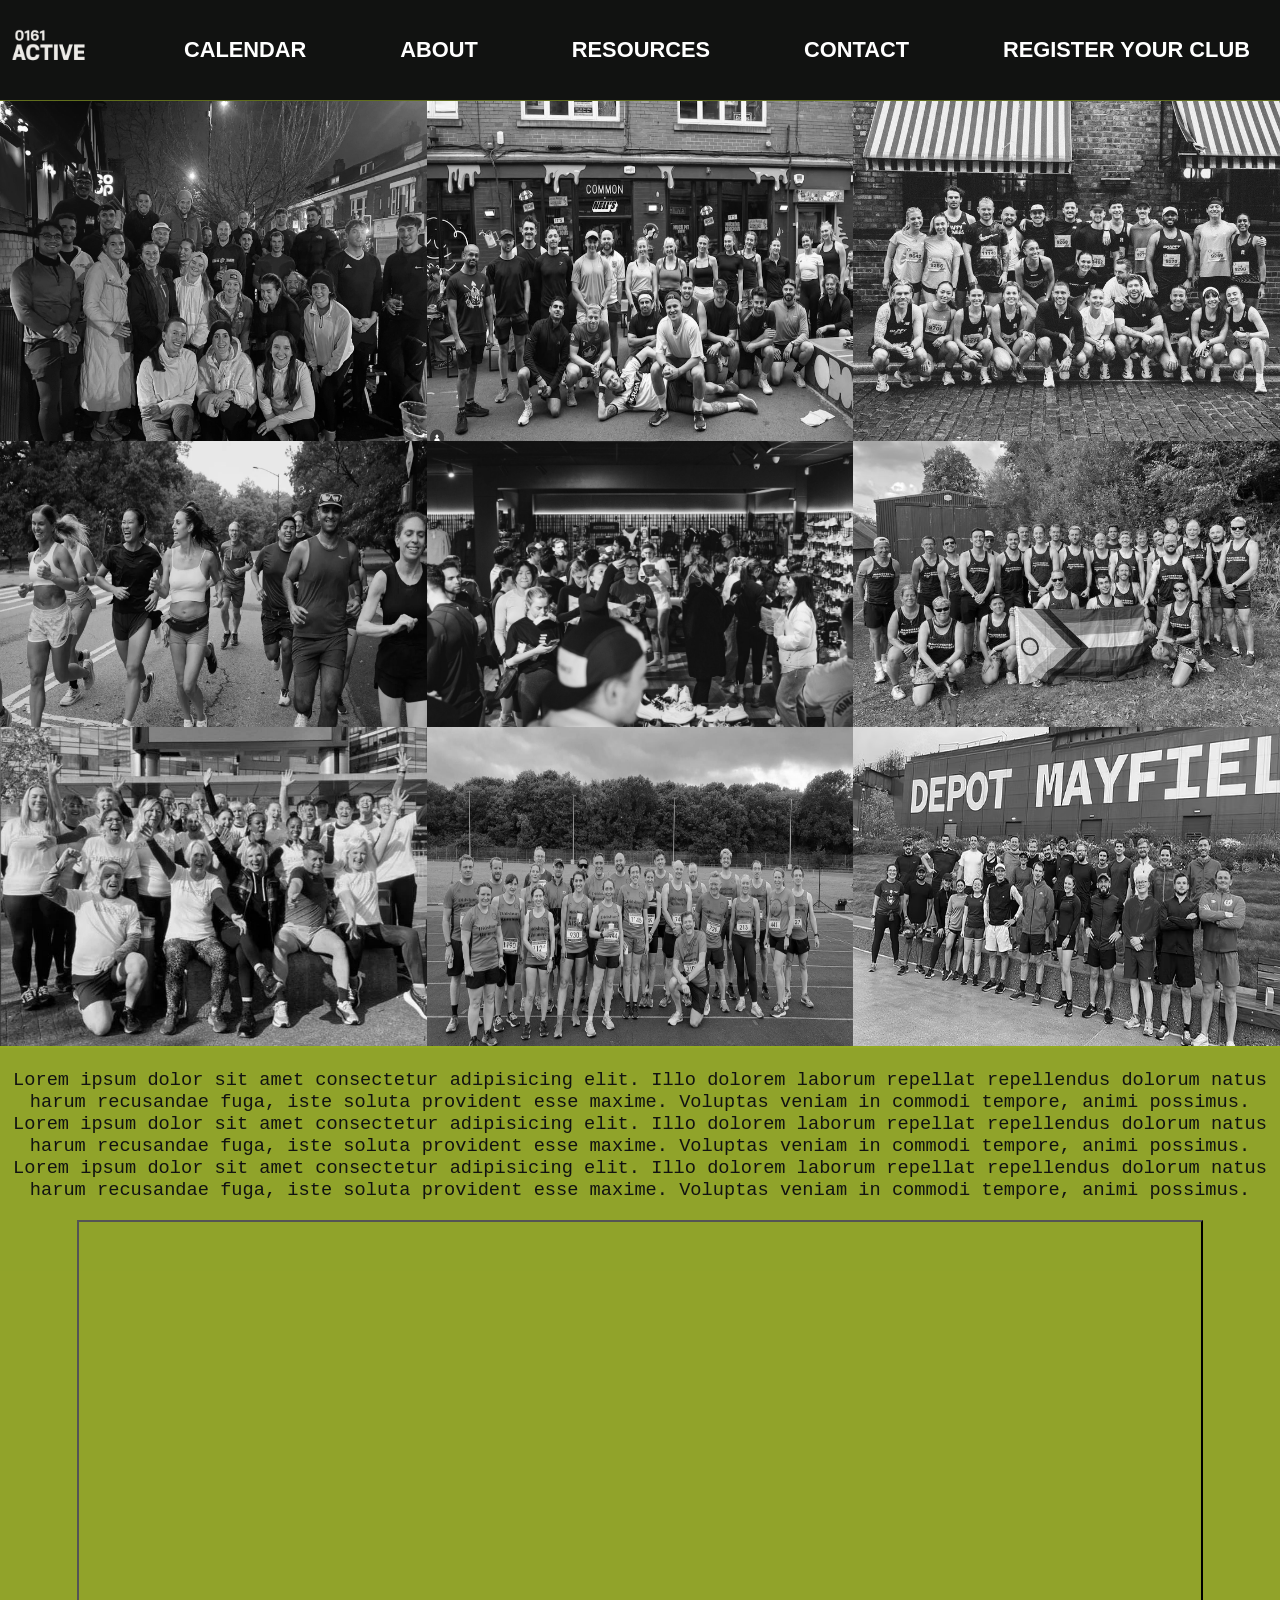
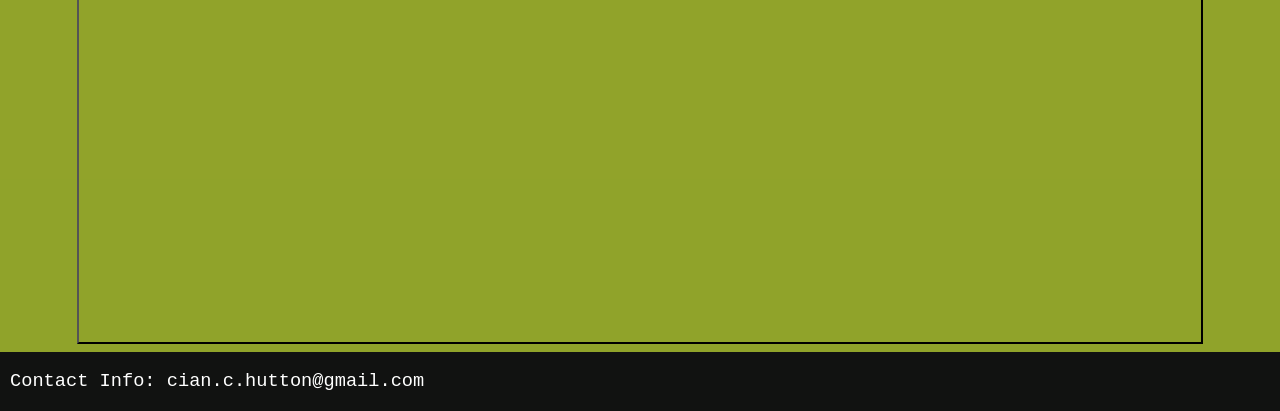
<file: index.html>
<!DOCTYPE html>
<html lang="en">
<head>
    <meta charset="UTF-8">
    <meta name="Sports Page" content="Community Sports Database of Manchester UK Region">
    <title>0161_Active</title>
    <link rel="stylesheet" href="0161_Page.css">
    <link rel="icon" href="0161 Active_Logo.png">

</head>

<!-- DO NOT CHANGE INDEX.HTML!!!!!! -->

<body onload="randomize()">
   <header class="hidden">
        <h3>Heading</h3>
    </header>

<nav class="navbar"> 
    <div class="nav-flex-container">
         <section>
            <a href="index.html" >
            <img src="0161 Active_Logo_Transparent.png" alt="Company Logo">
            </a>
        </section> 
        <section>
            <a class="navlink" href="index.html">
                <h3 class="hover-underline">CALENDAR</h3>
            </a>
        </section> 
        <section>
            <a class="navlink" href="index.html">
                <h3 class="hover-underline">ABOUT</h3>
            </a>
        </section>

        <section>
            <a class="navlink" href="index.html">
                <h3 class="hover-underline">RESOURCES</h3>
            </a>
        </section>
        <section>
            <a class="navlink" href="index.html">
                <h3 class="hover-underline">CONTACT</h3>
            </a>
        </section>

        <section>
            <a class="navlink" href="index.html">
                <h3 class="hover-underline">REGISTER YOUR CLUB</h3>
            </a>
        </section> 

    </div>
</nav>

<!-- <div class="container">
  <img src="img_avatar.png" alt="Avatar" class="image" style="width:100%">
  <div class="middle">
    <div class="text">John Doe</div>
  </div>
</div> -->

    <main>

        <!-- <section> <p> We Are [0161_Active] </p> </section> -->


        <div class="grid-container">
            <section id="RunClub1">
                <a href="NotARunningClub.html">
                    <img src="NotARunningClub.jpeg" alt="group of people smiling" class="gallery-image" id="galleryNARC">
                    <!-- <div class="middle">
                            <div class="text">Not A Running Club</div>
                    </div> -->
                </a>
             </section>

             <section id="RunClub2">
                <a href="NotARunningClub.html">
                    <img src="TinyMoves.jpeg" alt="people running" class="gallery-image" id="galleryTM">
                    <!-- <div class="middle">
                            <div class="text">Tiny Moves RC</div>
                    </div> -->
                </a>
             </section>

             <section id="RunClub3">
                <a href="NotARunningClub.html">
                    <img src="SnappyRunner.png" alt="running group" class="gallery-image" id="gallerySR">
                    <!-- <div class="middle">
                        <div class="text">Alien 3</div>
                    </div> -->
                </a>
             </section>

             <section id="RunClub4">
                <a href="NotARunningClub.html">
                    <img src="JustARunClub.webp" alt="running group" class="gallery-image" id="gallerySR">
                    <!-- <div class="middle">
                        <div class="text">Alien 3</div>
                    </div> -->
                </a>
             </section>

             <section id="RunClub5">
                <a href="NotARunningClub.html">
                    <img src="RedactedRunClub.jpeg" alt="running group" class="gallery-image" id="gallerySR">
                    <!-- <div class="middle">
                        <div class="text">Alien 3</div>
                    </div> -->
                </a>
             </section>
             
             <section id="RunClub6">
                <a href="NotARunningClub.html">
                    <img src="ManchesterFrontrunners.jpg" alt="running group" class="gallery-image" id="gallerySR">
                    <!-- <div class="middle">
                        <div class="text">Alien 3</div>
                    </div> -->
                </a>
             </section>    

             <section id="RunClub7">
                <a href="NotARunningClub.html">
                    <img src="MileShyClub.webp" alt="running group" class="gallery-image" id="gallerySR">
                    <!-- <div class="middle">
                        <div class="text">Alien 3</div>
                    </div> -->
                </a>
             </section>   

             <section id="RunClub8">
                <a href="NotARunningClub.html">
                    <img src="DidsburyRunners.jpg" alt="running group" class="gallery-image" id="gallerySR">
                    <!-- <div class="middle">
                        <div class="text">Alien 3</div>
                    </div> -->
                </a>
             </section>   

              <section id="RunClub9">
                <a href="NotARunningClub.html">
                    <img src="AncoatRunClub.avif" alt="running group" class="gallery-image" id="gallerySR">
                    <!-- <div class="middle">
                        <div class="text">Alien 3</div>
                    </div> -->
                </a>
             </section>   
        </div>
    </main>


    <aside> 
         <div style="text-align: center" class="flex-container">
                <p> Lorem ipsum dolor sit amet consectetur adipisicing elit. Illo dolorem laborum repellat repellendus dolorum natus harum recusandae fuga, iste soluta provident esse maxime. Voluptas veniam in commodi tempore, animi possimus. Lorem ipsum dolor sit amet consectetur adipisicing elit. Illo dolorem laborum repellat repellendus dolorum natus harum recusandae fuga, iste soluta provident esse maxime. Voluptas veniam in commodi tempore, animi possimus. Lorem ipsum dolor sit amet consectetur adipisicing elit. Illo dolorem laborum repellat repellendus dolorum natus harum recusandae fuga, iste soluta provident esse maxime. Voluptas veniam in commodi tempore, animi possimus. </p>
        </div>

<div classs="break"> </div>

        <div style="text-align: center">

        <iframe class="my-map" src="https://www.google.com/maps/d/u/2/embed?mid=1FeNQhT1KAmFxo8GsYPDxRdN1q-_h84o&ehbc=2E312F" width="100%" height="600"></iframe>

        </div>
    </aside>

    <footer>
        <p>Contact Info: <a class="navlink" href="mailto:cian.c.hutton@gmail.com">cian.c.hutton@gmail.com</a></p>
    </footer>
    <!-- <script src="random.js"> </script> -->
</body>
</html>
</file>
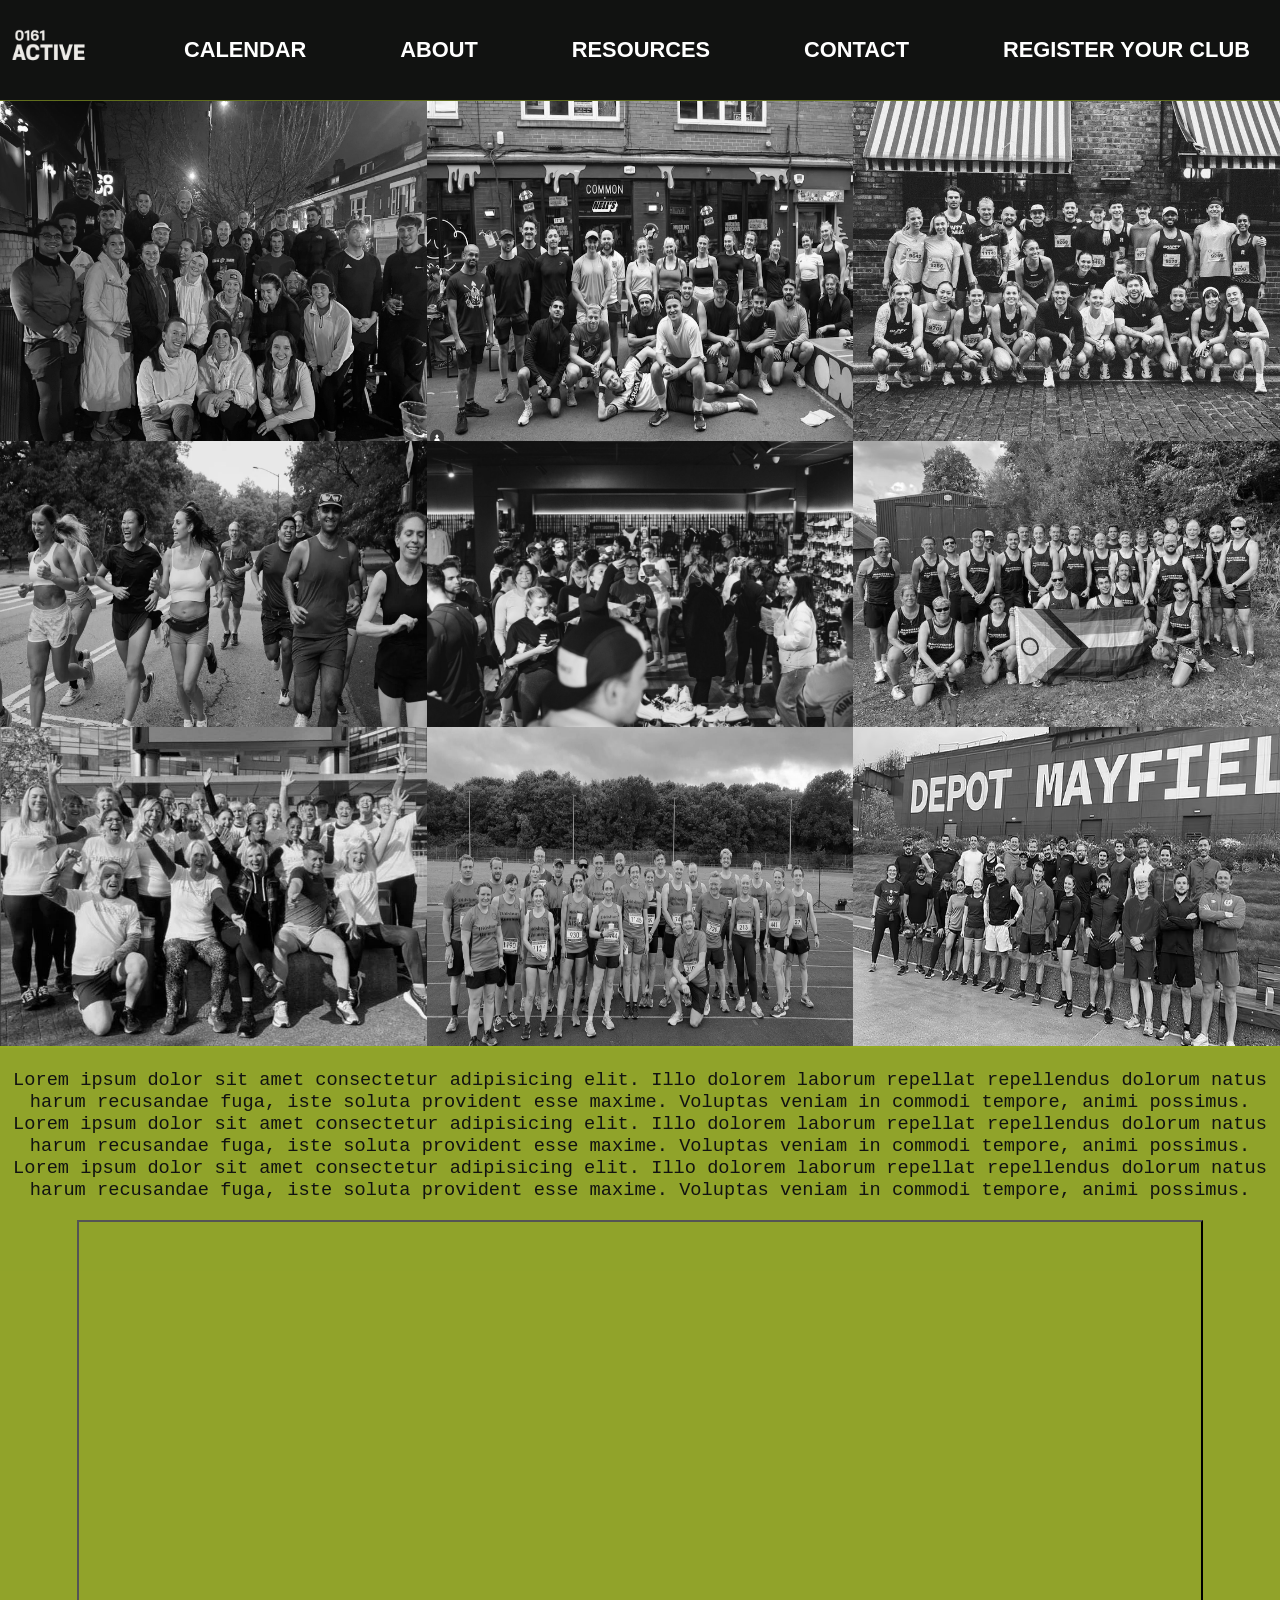
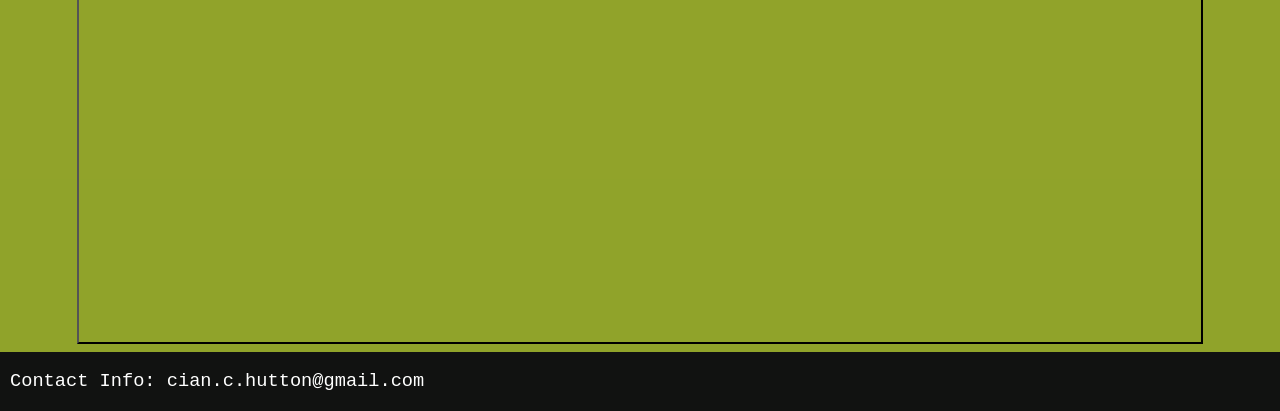
<file: 0161_Coding 2/index.html>
<!DOCTYPE html>
<html lang="en">
<head>
    <meta charset="UTF-8">
    <meta name="Sports Page" content="Community Sports Database of Manchester UK Region">
    <title>0161_Active</title>
    <link rel="stylesheet" href="0161_Page.css">
    <link rel="icon" href="0161 Active_Logo.png">
</head>

<body>
   <header class="hidden">
        <h3>Heading</h3>
    </header>

    <nav class="navbar"> 
        <div class="nav-flex-container">
         <section>
            <a href="0161_Page.html" >
            <img src="0161 Active_Logo_Transparent.png" alt="Company Logo">
            </a>
        </section> 
        <section>
            <a class="navlink" href="calendar.html">
                <h3 class="hover-underline">CALENDAR</h3>
            </a>
        </section> 
        <section>
            <a class="navlink" href="about.html">
                <h3 class="hover-underline">ABOUT</h3>
            </a>
        </section>

        <section>
            <a class="navlink" href="resources.html">
                <h3 class="hover-underline">RESOURCES</h3>
            </a>
        </section>
        <section>
            <a class="navlink" href="contact.html">
                <h3 class="hover-underline">CONTACT</h3>
            </a>
        </section>

        <section>
            <a class="navlink" href="calendar.html">
                <h3 class="hover-underline">REGISTER YOUR CLUB</h3>
            </a>
        </section> 

        </div>
    </nav>

<!-- <div class="container">
  <img src="img_avatar.png" alt="Avatar" class="image" style="width:100%">
  <div class="middle">
    <div class="text">John Doe</div>
  </div>
</div> -->

    <main>
        <div class="flex-container">
            <section id="RunClub1">
                <a href="NotARunningClub.html">
                    <img src="NotARunningClub.jpeg" alt="group of people smiling" class="gallery-image" id="galleryNARC">
                    <!-- <div class="middle">
                            <div class="text">Not A Running Club</div>
                    </div> -->
                </a>
             </section>

             <section id="RunClub2">
                <a href="TinyMoves.html">
                    <img src="TinyMoves.jpeg" alt="people running" class="gallery-image" id="galleryTM">
                    <!-- <div class="middle">
                            <div class="text">Tiny Moves RC</div>
                    </div> -->
                </a>
             </section>

             <section id="RunClub3">
                <a href="SnappyRunners.html">
                    <img src="SnappyRunner.png" alt="running group" class="gallery-image" id="gallerySR">
                    <!-- <div class="middle">
                        <div class="text">Alien 3</div>
                    </div> -->
                </a>
             </section>

             <section id="RunClub4">
                <a href="JustARunClub.html">
                    <img src="JustARunClub.webp" alt="running group" class="gallery-image" id="gallerySR">
                    <!-- <div class="middle">
                        <div class="text">Alien 3</div>
                    </div> -->
                </a>
             </section>

             <section id="RunClub5">
                <a href="RedactedRunClub.html">
                    <img src="RedactedRunClub.jpeg" alt="running group" class="gallery-image" id="gallerySR">
                    <!-- <div class="middle">
                        <div class="text">Alien 3</div>
                    </div> -->
                </a>
             </section>
             
             <section id="RunClub6">
                <a href="ManchesterFrontrunners.html">
                    <img src="ManchesterFrontrunners.jpg" alt="running group" class="gallery-image" id="gallerySR">
                    <!-- <div class="middle">
                        <div class="text">Alien 3</div>
                    </div> -->
                </a>
             </section>    

             <section id="RunClub7">
                <a href="MileShyClub.html">
                    <img src="MileShyClub.webp" alt="running group" class="gallery-image" id="gallerySR">
                    <!-- <div class="middle">
                        <div class="text">Alien 3</div>
                    </div> -->
                </a>
             </section>   

             <section id="RunClub8">
                <a href="DidsburyRunners.html">
                    <img src="DidsburyRunners.jpg" alt="running group" class="gallery-image" id="gallerySR">
                    <!-- <div class="middle">
                        <div class="text">Alien 3</div>
                    </div> -->
                </a>
             </section>   

              <section id="RunClub9">
                <a href="AncoatRunClub.html">
                    <img src="AncoatRunClub.avif" alt="running group" class="gallery-image" id="gallerySR">
                    <!-- <div class="middle">
                        <div class="text">Alien 3</div>
                    </div> -->
                </a>
             </section>   
        </div>
    </main>


    <aside> 
         <div style="text-align: center" class="flex-container">
                <p> Lorem ipsum dolor sit amet consectetur adipisicing elit. Illo dolorem laborum repellat repellendus dolorum natus harum recusandae fuga, iste soluta provident esse maxime. Voluptas veniam in commodi tempore, animi possimus. Lorem ipsum dolor sit amet consectetur adipisicing elit. Illo dolorem laborum repellat repellendus dolorum natus harum recusandae fuga, iste soluta provident esse maxime. Voluptas veniam in commodi tempore, animi possimus. Lorem ipsum dolor sit amet consectetur adipisicing elit. Illo dolorem laborum repellat repellendus dolorum natus harum recusandae fuga, iste soluta provident esse maxime. Voluptas veniam in commodi tempore, animi possimus. </p>
        </div>

<div classs="break"> </div>

        <div style="text-align: center">

        <iframe class="my-map" src="https://www.google.com/maps/d/u/2/embed?mid=1FeNQhT1KAmFxo8GsYPDxRdN1q-_h84o&ehbc=2E312F" width="100%" height="600"></iframe>

        </div>
    </aside>



    <footer>
        <p>Contact Info: <a class="navlink" href="mailto:cian.c.hutton@gmail.com">cian.c.hutton@gmail.com</a></p>
    </footer>
    <script src="random.js"> </script>
</body>
</html>
</file>
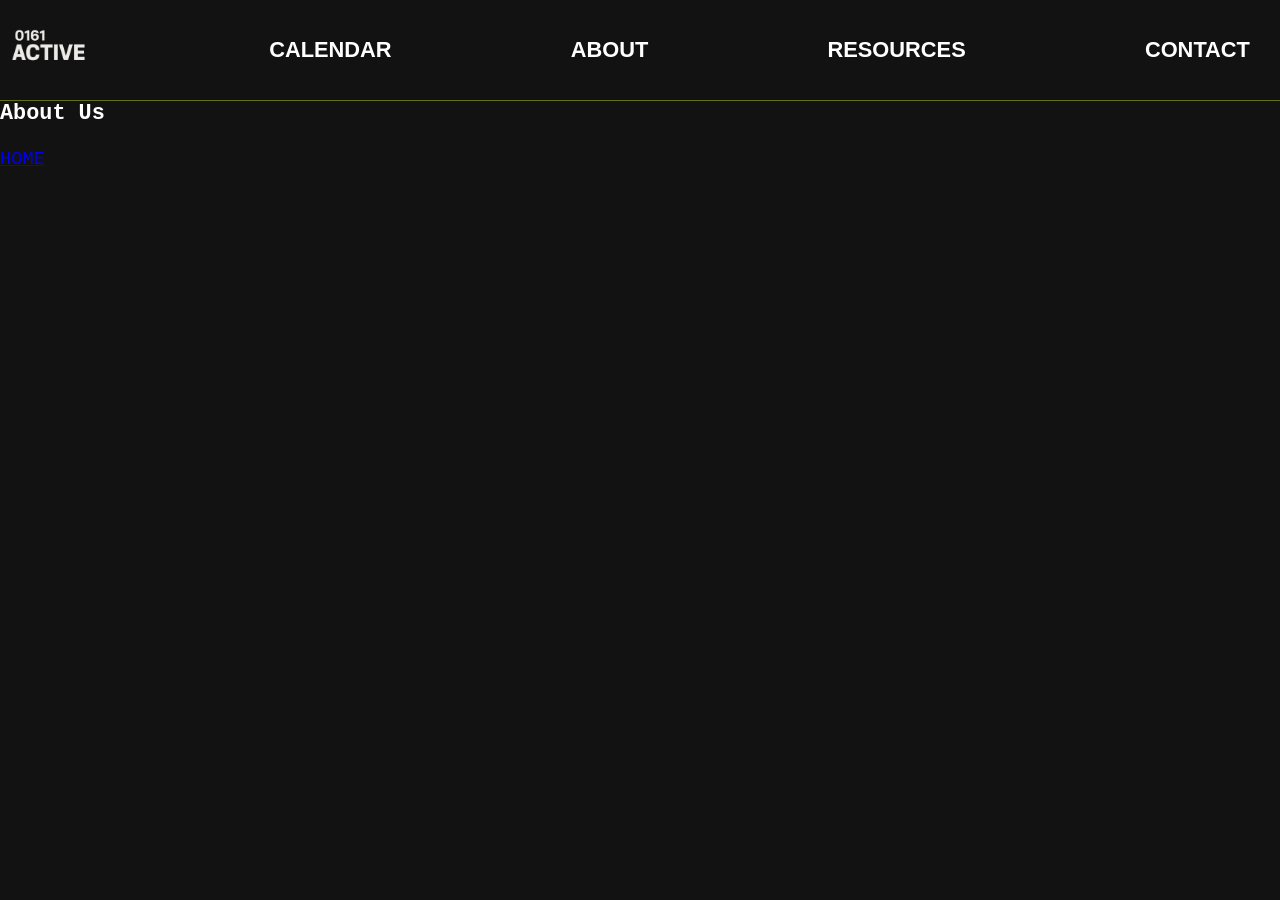
<file: about.html>
<!DOCTYPE html>
<html lang="en">
<head>
    <meta charset="UTF-8">
    <meta name="Sports Page" content="Community Sports Database of Manchester UK Region">
    <title>Image 2 Page</title>
    <link rel="stylesheet" href="0161_Page.css">
</head>

<body> 

      <nav class="navbar"> 
        <div class="nav-flex-container">
         <section>
            <a href="0161_Page.html" >
            <img src="0161 Active_Logo_Transparent.png" alt="Company Logo">
            </a>
        </section> 
        <section>
            <a class="navlink" href="calendar.html">
                <h3 class="hover-underline">CALENDAR</h3>
            </a>
        </section> 
        <section>
            <a class="navlink" href="about.html">
                <h3 class="hover-underline">ABOUT</h3>
            </a>
        </section>
        <section>
            <a class="navlink" href="resources.html">
                <h3 class="hover-underline">RESOURCES</h3>
            </a>
        </section>
        <section>
            <a class="navlink" href="contact.html">
                <h3 class="hover-underline">CONTACT</h3>
            </a>
        </section>
        </div>

    </nav>
    <header> 
        <h3>About Us</h3>
        <p> 
            <a href="0161_Page.html"> HOME </a>
        </p>
    </header>


</body>
</file>
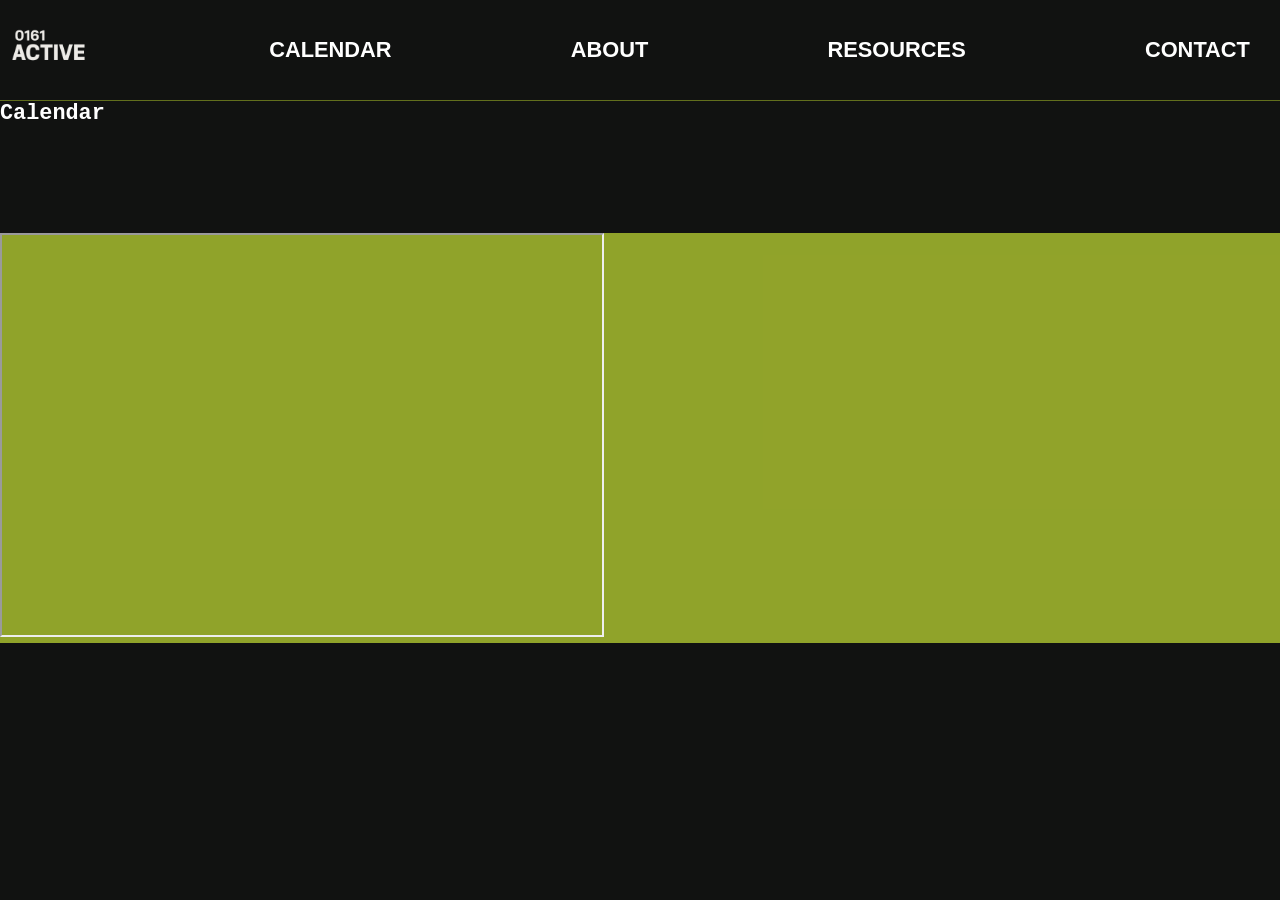
<file: calendar.html>
<!DOCTYPE html>
<html lang="en">
<head>
    <meta charset="UTF-8">
    <meta name="Sports Page" content="Community Sports Database of Manchester UK Region">
    <title>Image 2 Page</title>
    <link rel="stylesheet" href="0161_Page.css">
</head>

<body> 

      <nav class="navbar"> 
        <div class="nav-flex-container">
         <section>
            <a href="0161_Page.html" >
            <img src="0161 Active_Logo_Transparent.png" alt="Company Logo">
            </a>
        </section> 
        <section>
            <a class="navlink" href="calendar.html">
                <h3 class="hover-underline">CALENDAR</h3>
            </a>
        </section> 
        <section>
            <a class="navlink" href="about.html">
                <h3 class="hover-underline">ABOUT</h3>
            </a>
        </section>
        <section>
            <a class="navlink" href="resources.html">
                <h3 class="hover-underline">RESOURCES</h3>
            </a>
        </section>
        <section>
            <a class="navlink" href="contact.html">
                <h3 class="hover-underline">CONTACT</h3>
            </a>
        </section>
        </div>
    </nav>

    <header> 
        <h3>Calendar</h3>
       
    </header>

    <main> 
        <iframe width="600" height="400"></iframe>
    </main>

</body>
</file>
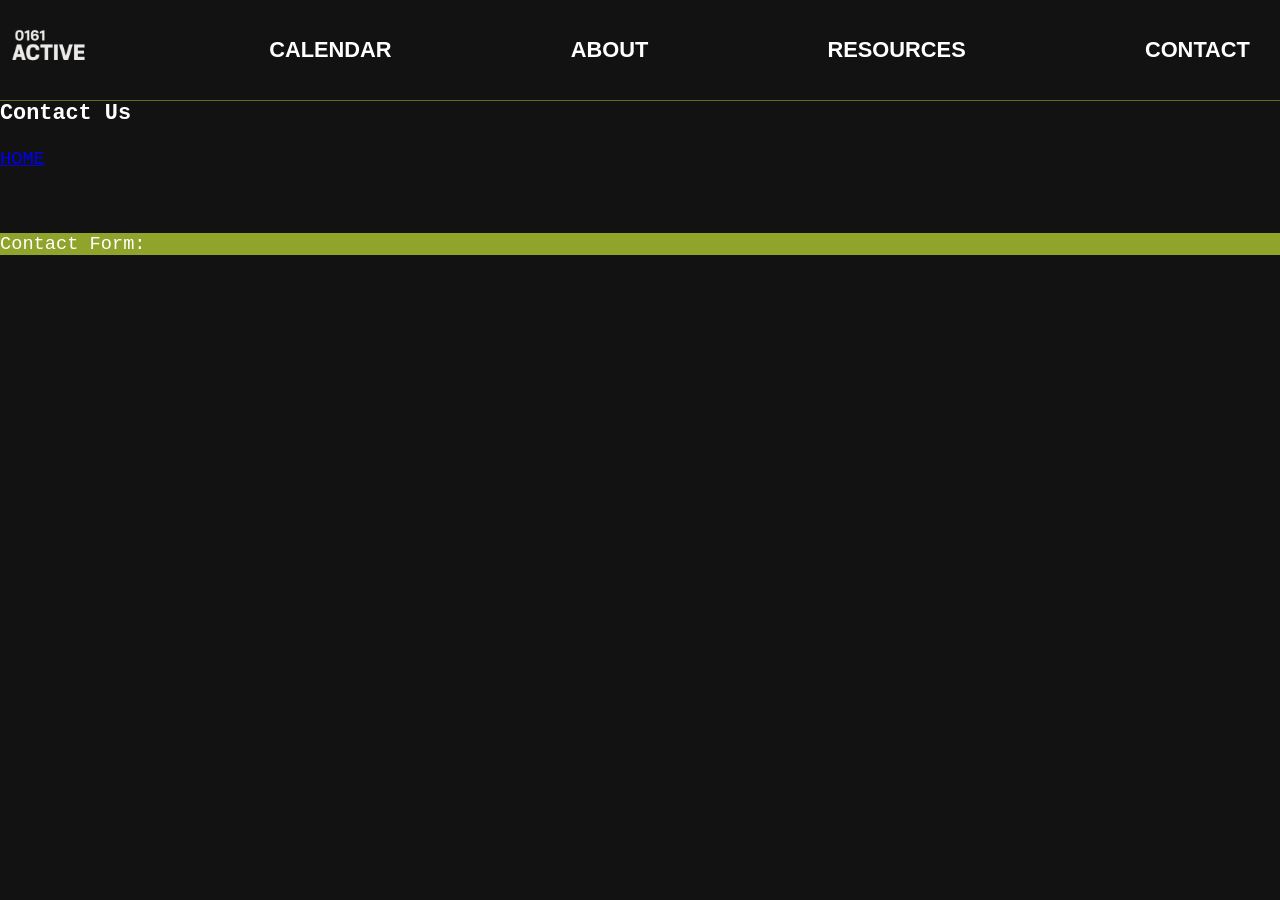
<file: contact.html>
<!DOCTYPE html>
<html lang="en">
<head>
    <meta charset="UTF-8">
    <meta name="Sports Page" content="Community Sports Database of Manchester UK Region">
    <title>Image 2 Page</title>
    <link rel="stylesheet" href="0161_Page.css">
</head>

<body>
    
      <nav class="navbar"> 
        <div class="nav-flex-container">
         <section>
            <a href="0161_Page.html" >
            <img src="0161 Active_Logo_Transparent.png" alt="Company Logo">
            </a>
        </section> 
        <section>
            <a class="navlink" href="calendar.html">
                <h3 class="hover-underline">CALENDAR</h3>
            </a>
        </section> 
        <section>
            <a class="navlink" href="about.html">
                <h3 class="hover-underline">ABOUT</h3>
            </a>
        </section>
        <section>
            <a class="navlink" href="resources.html">
                <h3 class="hover-underline">RESOURCES</h3>
            </a>
        </section>
        <section>
            <a class="navlink" href="contact.html">
                <h3 class="hover-underline">CONTACT</h3>
            </a>
        </section>
        </div>

    </nav>
    <header> 
        <h3>Contact Us</h3>
        <p> 
            <a href="0161_Page.html"> HOME </a>
        </p>
    </header>

    <main> Contact Form: </main>


</body>
</file>
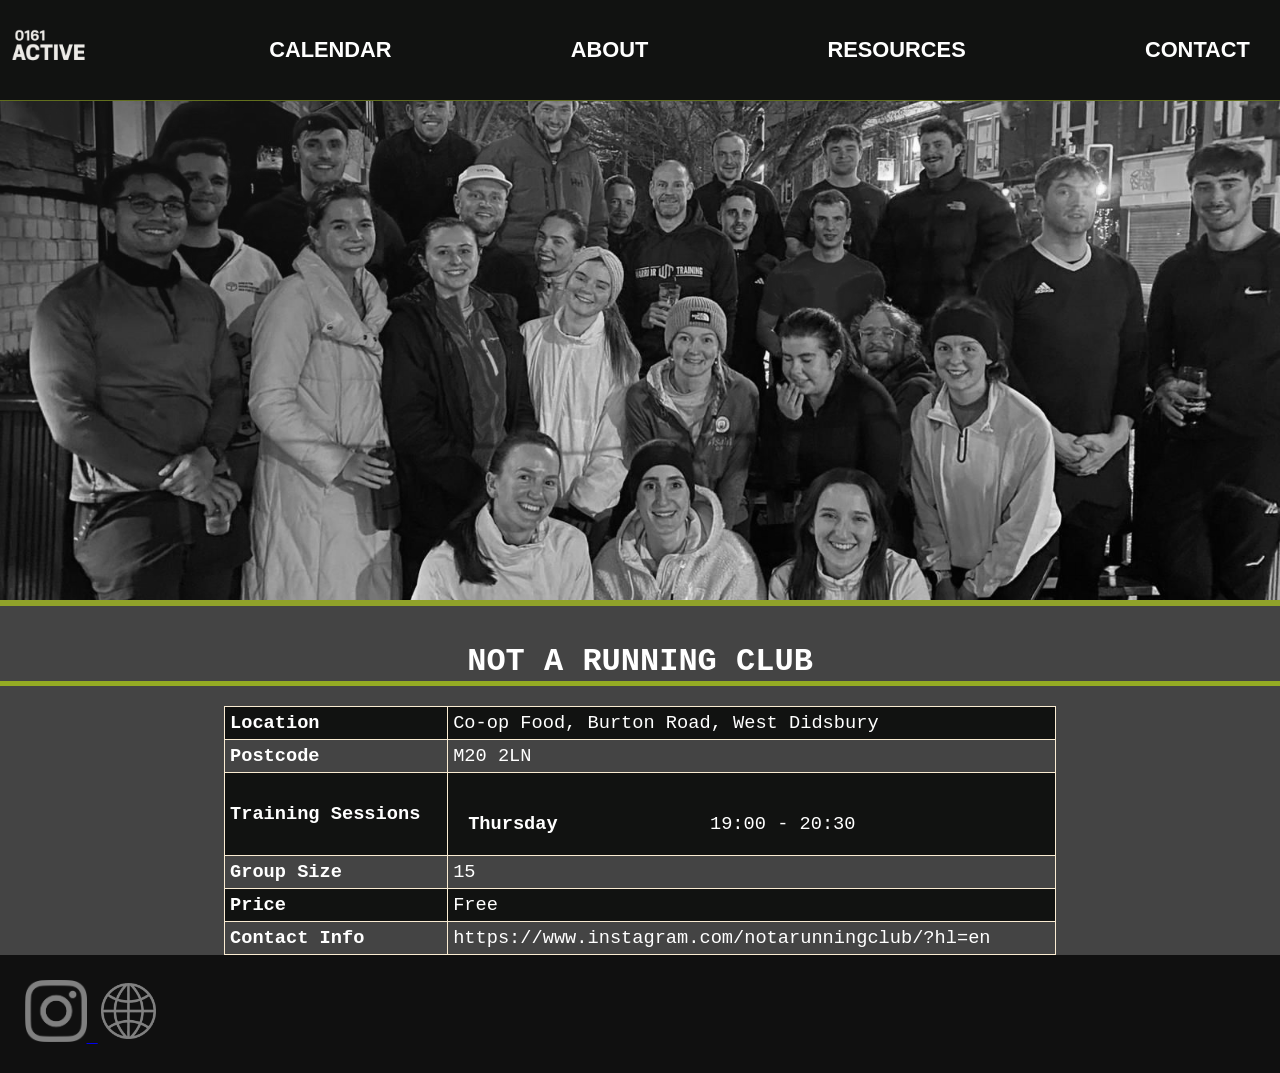
<file: NotARunningClub.html>
<!DOCTYPE html>
<html lang="en">
<head>
    <meta charset="UTF-8">
    <meta name="Sports Page" content="Community Sports Database of Manchester UK Region">
    <title>Not A Running Club</title>
    <link rel="stylesheet" href="0161_Profiles.css">
</head>

<body> 

      <nav class="navbar"> 
        <div class="nav-flex-container">
         <section>
            <a href="index.html" >
            <img src="0161 Active_Logo_Transparent.png" alt="Company Logo">
            </a>
        </section> 
        <section>
            <a class="navlink" href="index.html">
                <h3 class="hover-underline">CALENDAR</h3>
            </a>
        </section> 
        <section>
            <a class="navlink" href="index.html">
                <h3 class="hover-underline">ABOUT</h3>
            </a>
        </section>
        <section>
            <a class="navlink" href="index.html">
                <h3 class="hover-underline">RESOURCES</h3>
            </a>
        </section>
        <section>
            <a class="navlink" href="index.html">
                <h3 class="hover-underline">CONTACT</h3>
            </a>
        </section>
        </div>
    </nav>

    
<aside> 
        <img class="profile-image" src="NotARunningClub.jpeg" alt="group of smiling people"> </img>
</aside>


<header class="text"> 
        <h1>NOT A RUNNING CLUB</h1>
</header>
    
<main> 

<div class="break"> </div>

<table> 
    <tr> 
            <th>Location</th>
            <td>Co-op Food, Burton Road, West Didsbury</td>
    </tr>

    <tr> 
            <th>Postcode</th>
            <td>M20 2LN</td>
    </tr>

    <tr> 
        <th>Training Sessions</th>
        <td> 
            <table class="nested-table">
                <tr> 
                    <th> Thursday</th>
                    <td> 19:00 - 20:30</td>
                </tr>

                <!-- <tr> 
                    <th> Wednesday</th>
                    <td> 18:30</td>
                </tr>

                <tr> 
                    <th> Friday</th>
                    <td> 18:30</td>
                </tr> -->
            </table>
        </td>
    </tr>

    <tr> 
            <th>Group Size</th>
            <td> 15</td>
    </tr>

    <tr> 
            <th> Price</th>
            <td>Free</td>
    </tr>

    <tr> 
            <th>Contact Info</th>
            <td>https://www.instagram.com/notarunningclub/?hl=en</td>
    </tr>

</table>
<!--   <h3> Location </h3>
        <p> Co-op Local, Burton Road, West Didsbury</p>

         <h3> Location </h3>
        <p> Co-op Local, Burton Road, West Didsbury</p>

         <h3> Location </h3>
        <p> Co-op Local, Burton Road, West Didsbury</p>

         <h3> Location </h3>
        <p> Co-op Local, Burton Road, West Didsbury</p>

     -->
</main>

<footer>
       <a href="https://www.instagram.com/notarunningclub/" target="_blank">    
        <img class="footerimage" src="Instagram_Glyph_Black.png" alt="Instagram Logo">
        </a>

        <a href="https://notarunning.club/pages/about" target="_blank">    
        <img class="footerimage" src="internet.png" alt="WWW.">
        </a>
</footer>



</body>
</html>
</file>
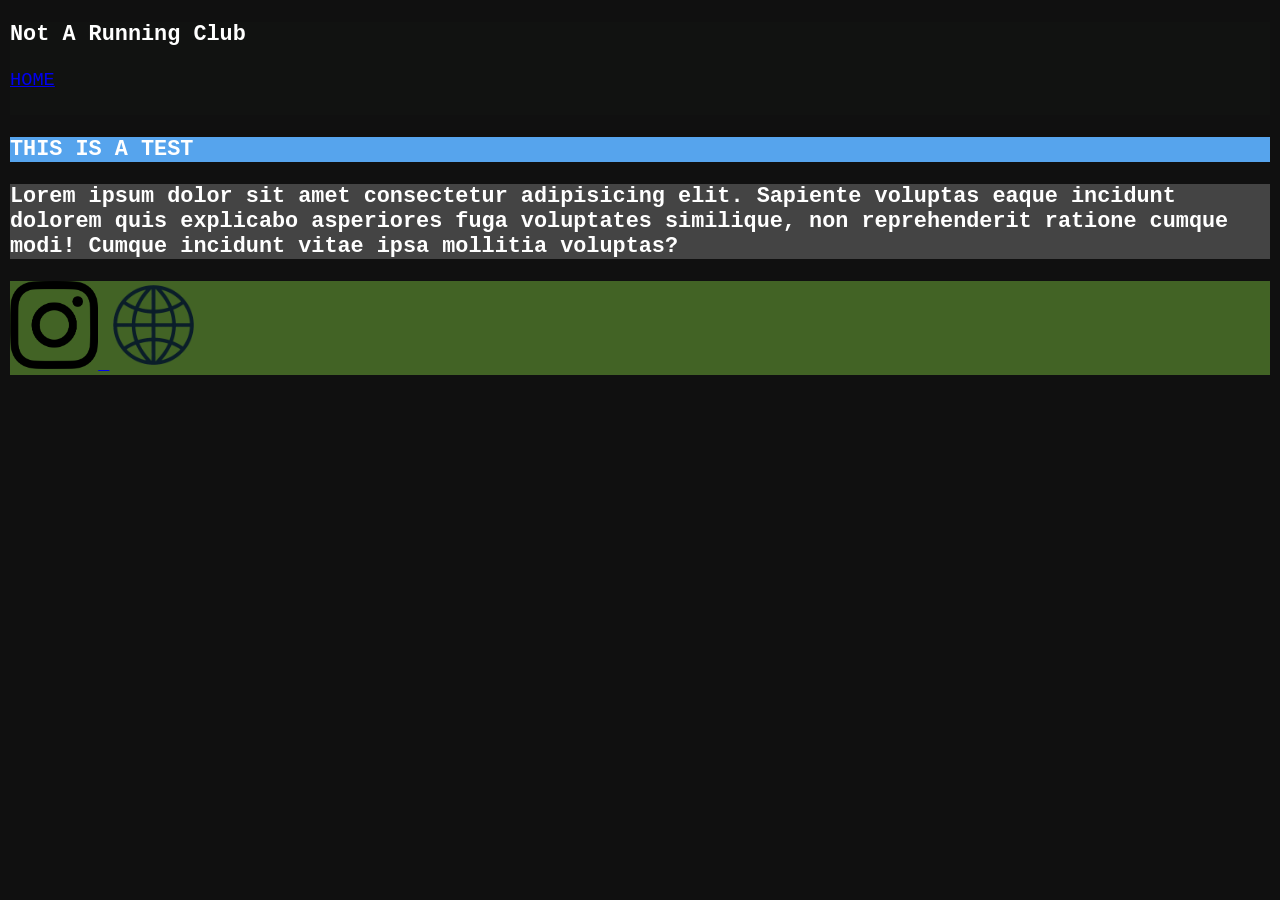
<file: random.html>
<!DOCTYPE html>
<html lang="en">
<head>
    <meta charset="UTF-8">
    <meta name="Sports Page" content="Community Sports Database of Manchester UK Region">
    <title>Not A Running Club</title>
    <link rel="stylesheet" href="random.css">
</head>

 <body onload="findImage()"> 
<!-- The 'onload' us to call the function to find and randomize images to put on webpage-->
    <header> 
        <h3>Not A Running Club</h3>
        <p> 
            <a href="0161_Page.html"> HOME </a>
        </p>
    </header>

    <nav> 
        <h3> THIS IS A TEST</h3>
    </nav>
    <main > 
      <div id = "main">

      </div>
        <h3> Lorem ipsum dolor sit amet consectetur adipisicing elit. Sapiente voluptas eaque incidunt dolorem quis explicabo asperiores fuga voluptates similique, non reprehenderit ratione cumque modi! Cumque incidunt vitae ipsa mollitia voluptas?</h3>
    </main>

    <footer>
       <a href="https://www.instagram.com/notarunningclub/" target="_blank">    
        <img class="footerimage" src="Instagram_Glyph_Black.png" alt=""Instagram Logo>
        </a>
        <a href="https://notarunning.club/pages/about" target="_blank">    
        <img class="footerimage" src="internet.png" alt="WWW.">
        </a>
    </footer>



</body>
 <script src = "random.js"></script> 

</html>
</file>
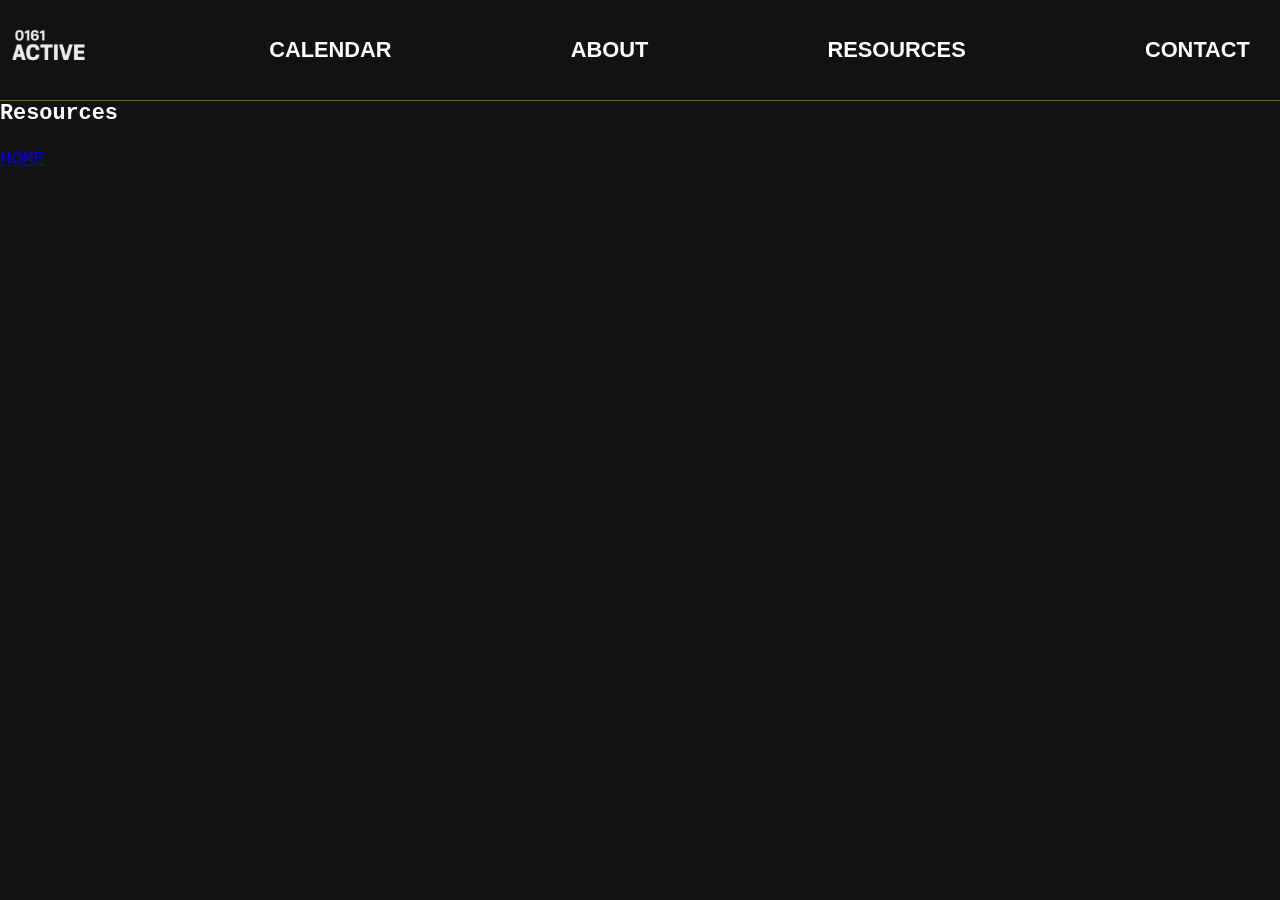
<file: resources.html>
<!DOCTYPE html>
<html lang="en">
<head>
    <meta charset="UTF-8">
    <meta name="Sports Page" content="Community Sports Database of Manchester UK Region">
    <title>Image 2 Page</title>
    <link rel="stylesheet" href="0161_Page.css">
</head>

<body> 

      <nav class="navbar"> 
        <div class="nav-flex-container">
         <section>
            <a href="0161_Page.html" >
            <img src="0161 Active_Logo_Transparent.png" alt="Company Logo">
            </a>
        </section> 
        <section>
            <a class="navlink" href="calendar.html">
                <h3 class="hover-underline">CALENDAR</h3>
            </a>
        </section> 
        <section>
            <a class="navlink" href="about.html">
                <h3 class="hover-underline">ABOUT</h3>
            </a>
        </section>
        <section>
            <a class="navlink" href="resources.html">
                <h3 class="hover-underline">RESOURCES</h3>
            </a>
        </section>
        <section>
            <a class="navlink" href="contact.html">
                <h3 class="hover-underline">CONTACT</h3>
            </a>
        </section>
        </div>

    </nav>
    <header> 
        <h3>Resources</h3>
        <p> 
            <a href="0161_Page.html"> HOME </a>
        </p>
    </header>


</body>
</file>
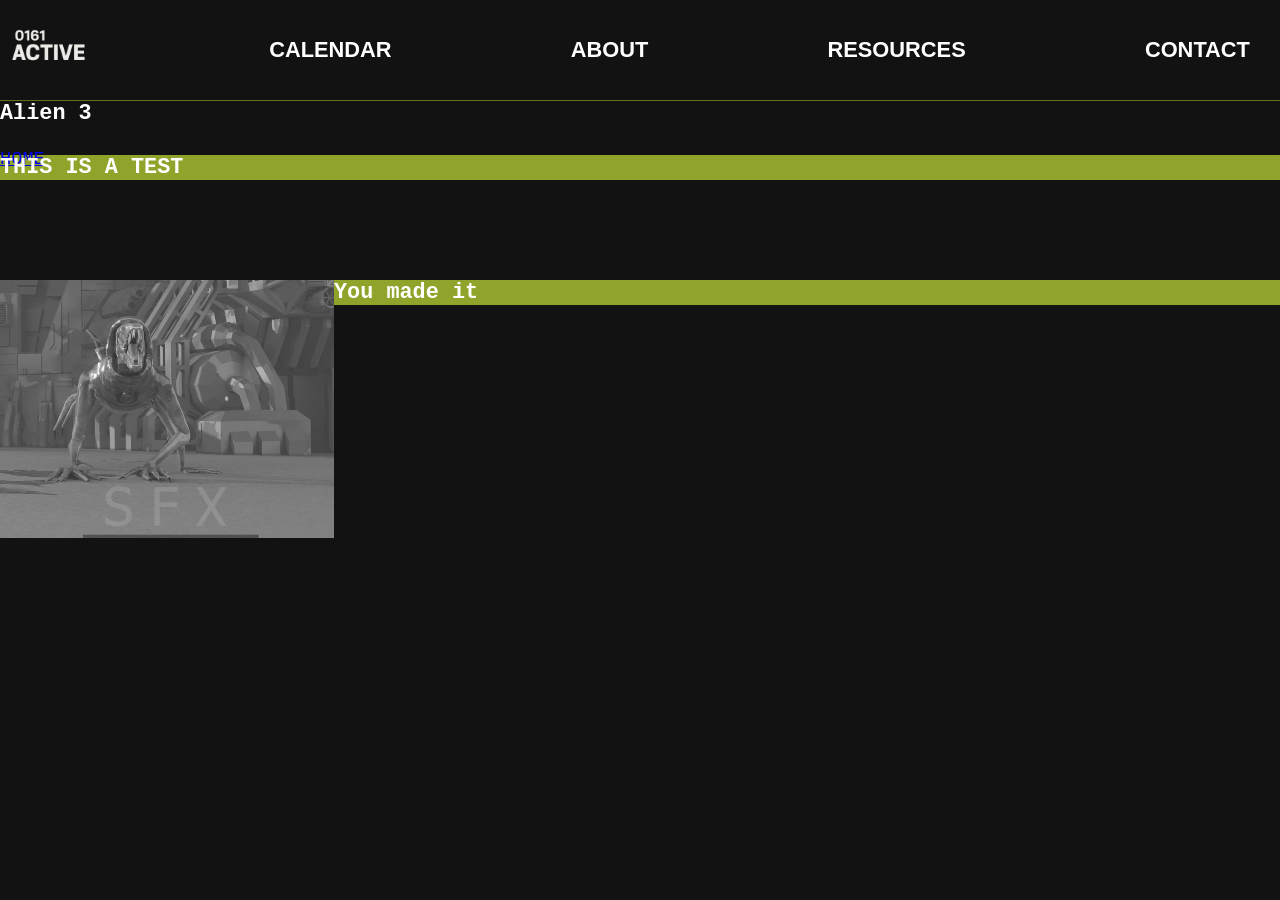
<file: SnappyRunners.html>
<!doctype html>
<html lang="en">
  <head>
    <meta charset="UTF-8" />
    <meta
      name="Snappy Runners"
      content="Community Sports Database of Manchester UK Region"
    />
    <title>Image 3 Page</title>
    <link rel="stylesheet" href="0161_Page.css" />
  </head>

  <body>

      <nav class="navbar"> 
        <div class="nav-flex-container">
         <section>
            <a href="0161_Page.html" >
            <img src="0161 Active_Logo_Transparent.png" alt="Company Logo">
            </a>
        </section> 
        <section>
            <a class="navlink" href="calendar.html">
                <h3 class="hover-underline">CALENDAR</h3>
            </a>
        </section> 
        <section>
            <a class="navlink" href="about.html">
                <h3 class="hover-underline">ABOUT</h3>
            </a>
        </section>
        <section>
            <a class="navlink" href="resources.html">
                <h3 class="hover-underline">RESOURCES</h3>
            </a>
        </section>
        <section>
            <a class="navlink" href="contact.html">
                <h3 class="hover-underline">CONTACT</h3>
            </a>
        </section>
        </div>

    </nav>
    <header>
      <h3>Alien 3</h3>
      <p>
        <a href="0161_Page.html"> HOME </a>
      </p>
    </header>

    <nav>
      <h3>THIS IS A TEST</h3>
    </nav>

    <main>
      <img src="AlienMonster_EXGII.png" />
      <h3>You made it</h3>
    </main>
  </body>
</html>
</file>
<file: 0161_Page.css>
html{
  --black:rgb(17, 18, 17);
  --cb: cubic-bezier(0.22,1,0.36,1);
  --white:rgb(250, 236, 210);
  --grey: rgb(68, 68, 68);
  --green: rgba(223, 252, 58, 0.619);
}

nav {

  background-color: var(--green);

}

body{
    font-family: 'Courier New', Courier, monospace;
    font-size: 14pt;
    cursor: arrow;
    color: white;
    background-color: var(--black);
    margin: 0px;
    transition: opacity ease-in 0.2s;
}

header{
    background-color: var(--black);
    height: 2rem;
    border: 2rem;
     margin: 0px;
     margin-top: 101px
  }

nav div{
    background-color: var(--black);
    height: 2rem;
    border-bottom: 0.1rem outset rgba(223, 252, 58, 0.619);
    font-weight: 100;
    font-style: normal;
    font-family: Arial, Helvetica, sans-serif;
}

/* Centering the gallery section + about section */
main{
     background-color: var(--green);
     border: 2rem;
     margin: 0px;
     margin-top: 100px;
     margin-left: auto;
     margin-right: auto;
     width: 100%;
}

/* WHITE LINE BETWEEN PHOTO GALLERY ROWS */
main div {
   border-bottom: 0.15rem outset rgb(221, 255, 53);   
}

main img{
    filter: grayscale(1);
    position: relative;
    float: left;
    width: auto;
    height: auto; 
}

main section {
  position:unset;
    width: auto;    
  flex-basis: 33.333%;
}

.flex-container {
    display: flex;
    justify-content: space-between;
    width: 100%;
    height: 100%;
    flex-wrap: wrap;
    flex-grow: 1;    
}

.gallery-image {
  opacity: 1;
  display: flex;
  /* height: 300px;
  width: 400px; */
  height: 100%;
  width: 100%;
  transition: .5s ease;
  backface-visibility: hidden;  
}

.gallery-image:hover{
  opacity: 0.5;
}


aside{
  background-color: rgba(223, 252, 58, 0.619);
  /* background-color: #364156; */
  color: var(--black);
  height: flex;
  padding: 2px;
}

footer{
     background-color: --black;
     grid-column: 1/13;
     margin: 10px;
}

nav a {
  padding-right: 0px;
}

nav section {
  padding-right: 25px;
}

nav div img{
  width: 95px;
  object-fit: cover;
  object-position: center;
}
/* INDIVIDUAL NAV BAR TILES */
nav div h3{
 line-height: 3.5rem;
 padding-right: 5px;
}

.navlink {
  text-decoration: none;
  color: white;
}

.navlink:hover {
  color: rgba(239, 242, 54, 0.797);
}

.navbar {
 overflow: hidden; 
 position: fixed;
 top: 0;
 width: 100%;
 z-index: 1;

}

.nav-flex-container{
    display: flex;
    justify-content: space-between;
    width: 100%;
    height: 100%;
    
}

.grid-container {
    display: grid;
    grid-template-columns: repeat(3,1fr);
  }
    

.col1 {
    grid-column: 0/1;
}
.col2 {
    grid-column: 1/2;
}
.col3 {
    grid-column: 2/3;
}

/* TESTING FOR IMAGE EFFECTS */

.break{
  flex-basis: 100%;
  height: 0px;
}

.hover-underline {
  display: inline-block;
  position: relative;
}

.hover-underline::after {
  content: '';
  position: absolute;
  width: 100%;
  transform: scaleX(0);
  height: .5px;
  bottom: .7rem;
  left: 0;
  background-color: var(--white);
  transform-origin: bottom left;
  transition: transform 0.4s ease-out;
}

.hover-underline:hover::after {
  transform: scaleX(1);
  transform-origin: bottom left;
}

/*  MAP DARK MODE */

.my-map {
  filter:
    grayscale(1);
  /* border: none; */
  border: 2px outset black;
  height: 80vh;
  width: 88%;  
}





/* .nav-white {
  background-color: white;
  color: black;
} */
/*
.middle {
  transition: .5s ease;
  opacity: 0;
  position: absolute;
  top: 50%;
  left: 50%;
  transform: translate(-50%, -50%);
  -ms-transform: translate(-50%, -50%);
  text-align: center;
}
.galleryimage:hover .image {
  opacity: 0.3;

.container1:hover .middle {
  opacity: 1;
}

*/
.text {
  background-color: var(--grey);
  color: white;
  font-size: 16px;
  padding: 16px 32px;
}

.footerimage {
  width: 7%;
  padding: 0%;
  border: 0%;

}

.hidden {
  display: none;
}


/*  THIS IS FOR GETTING YOUR WEBSITE TO FIT THE SCREEN */
/* @media screen and (max-width:600px) {
  nav-div 
}

@media screen and (max-width:600px) {
  nav-div 
} */
</file>
<file: 0161_Coding 2/0161_Page.css>
html{
  --black:rgb(17, 18, 17);
  --cb: cubic-bezier(0.22,1,0.36,1);
  --white:rgb(250, 236, 210);
  --grey: rgb(68, 68, 68);
  --green: rgba(223, 252, 58, 0.619);
}

nav {

  background-color: var(--green);
}

body{
    font-family: 'Courier New', Courier, monospace;
    font-size: 14pt;
    cursor: arrow;
    color: white;
    background-color: var(--black);
    margin: 0px;
    transition: opacity ease-in 0.2s;
}

header{
    background-color: var(--black);
    height: 2rem;
    border: 2rem;
     margin: 0px;
     margin-top: 101px
  }

nav div{
    background-color: var(--black);
    height: 2rem;
    border-bottom: 0.1rem outset rgba(223, 252, 58, 0.619);
    font-weight: 100;
    font-style: normal;
    font-family: Arial, Helvetica, sans-serif;
}

/* Centering the gallery section + about section */
main{
     background-color: var(--green);
     border: 2rem;
     margin: 0px;
     margin-top: 100px;
     margin-left: auto;
     margin-right: auto;
     width: 100%;
}

/* WHITE LINE BETWEEN PHOTO GALLERY ROWS */
main div {
   border-bottom: 0.15rem outset rgb(221, 255, 53);   
}

main img{
    filter: grayscale(1);
    position: relative;
    float: left;
    width: auto;
    height: auto; 
}

main section {
  position:unset;
    width: auto;    
  flex-basis: 33.333%;
}

.flex-container {
    display: flex;
    justify-content: space-between;
    width: 100%;
    height: 100%;
    flex-wrap: wrap;
    flex-grow: 1;    
}

.gallery-image {
  opacity: 1;
  display: flex;
  /* height: 300px;
  width: 400px; */
  height: 100%;
  width: 100%;
  transition: .5s ease;
  backface-visibility: hidden;  
}

.gallery-image:hover{
  opacity: 0.3;
}


aside{
  background-color: rgba(223, 252, 58, 0.619);
  /* background-color: #364156; */
  color: var(--black);
  height: flex;
  padding: 2px;
}

footer{
     background-color: --black;
     grid-column: 1/13;
     margin: 10px;
}

nav a {
  padding-right: 0px;
}

nav section {
  padding-right: 25px;
}

nav div img{
  width: 95px;
  object-fit: cover;
  object-position: center;
}
/* INDIVIDUAL NAV BAR TILES */
nav div h3{
 line-height: 3.5rem;
 padding-right: 5px;
}

.navlink {
  text-decoration: none;
  color: white;
}

.navlink:hover {
  color: rgba(239, 242, 54, 0.797);
}

.navbar {
 overflow: hidden; 
 position: fixed;
 top: 0;
 width: 100%;
 z-index: 1;
}




.nav-flex-container{
    display: flex;
    justify-content: space-between;
    width: 100%;
    height: 100%;
    
}

.grid-container {
    display: grid;
    grid-template-columns: repeat(12,1fr);
    }
   
.grid-container > h3 {
    grid-column: 1/13;
}

.col1 {
    grid-column: 1/3;
}
.col2 {
    grid-column: 5/9;
}
.col3 {
    grid-column: 12/13;
}

/* TESTING FOR IMAGE EFFECTS */

.break{
  flex-basis: 100%;
  height: 0px;
}

.hover-underline {
  display: inline-block;
  position: relative;
}

.hover-underline::after {
  content: '';
  position: absolute;
  width: 100%;
  transform: scaleX(0);
  height: .5px;
  bottom: .7rem;
  left: 0;
  background-color: var(--white);
  transform-origin: bottom left;
  transition: transform 0.4s ease-out;
}

.hover-underline:hover::after {
  transform: scaleX(1);
  transform-origin: bottom left;
}

/*  MAP DARK MODE */

.my-map {
  filter:
    grayscale(1);
  /* border: none; */
  border: 2px outset black;
  height: 80vh;
  width: 88%;  
}





/* .nav-white {
  background-color: white;
  color: black;
} */
/*
.middle {
  transition: .5s ease;
  opacity: 0;
  position: absolute;
  top: 50%;
  left: 50%;
  transform: translate(-50%, -50%);
  -ms-transform: translate(-50%, -50%);
  text-align: center;
}
.galleryimage:hover .image {
  opacity: 0.3;

.container1:hover .middle {
  opacity: 1;
}

*/
.text {
  background-color: var(--grey);
  color: white;
  font-size: 16px;
  padding: 16px 32px;
}

.footerimage {
  width: 7%;
  padding: 0%;
  border: 0%;

}

.hidden {
  display: none;
}
</file>
<file: 0161_Profiles.css>
html{
  --black:rgb(17, 18, 17);
  --cb: cubic-bezier(0.22,1,0.36,1);
  --white:rgb(250, 236, 210);
  --grey: rgb(68, 68, 68);
  --green: rgba(223, 252, 58, 0.619);
}

nav {
  background-color: var(--green);
}

body{
    font-family: 'Courier New', Courier, monospace;
    font-size: 14pt;
    cursor: arrow;
    color: white;
    background-color: rgba(0, 0, 0, 0.938);
    margin: 0px;
    transition: opacity ease-in 0.2s;
}

header{    
     margin: 0px;
     margin-top: px;
     text-align: center;
  }

header h1 {
    margin-bottom: -15px;
}

nav div{
    background-color: var(--black);
    height: 2rem;
    border-bottom: 0.1rem outset rgba(223, 252, 58, 0.619);
    font-weight: 100;
    font-style: normal;
    font-family: Arial, Helvetica, sans-serif;
}

main{
     background-color: var(--grey);
    
}

/* WHITE LINE BETWEEN PHOTO GALLERY ROWS */
main div {
   border-bottom: 0.35rem outset rgb(221, 255, 53);
}

aside{
  background-color: rgba(223, 252, 58, 0.619);
  /* background-color: #364156; */
  color: var(--black);
  height: flex;
}

footer{
     background-color: --black;
     margin: 20px;
     padding: 5px;
}

nav a {
  padding-right: 0px;
}

nav section {
  padding-right: 25px;
}

nav div img{
  width: 95px;
  object-fit: cover;
  object-position: center;
}
/* INDIVIDUAL NAV BAR TILES */
nav div h3{
 line-height: 3.5rem;
 padding-right: 5px;
}

table {
    
    border-collapse: collapse;
    width: 65%;
    margin-left: auto;
    margin-right: auto;
    margin-top: 20px;
    border-bottom: 10rem;
}

td, th {
    border: 1px solid var(--white);
    text-align: left;
    padding: 5px;
}

tr:nth-child(even) {
    background-color: var(--grey)
}

tr:nth-child(odd) {
    background-color: var(--black)
}

/*  Table Within Table - a 'nested' table */
.nested-table {
    width: 100%;
    border-collapse: collapse;
    margin-left: auto;
    margin-right: auto;
}

table tr table td {
    border: 0px solid var(--white);
    text-align: left;
    padding: 15px;
}

table tr table th {
    border: 0px solid var(--white);
    text-align: left;
    padding: 15px;
}


.navlink {
  text-decoration: none;
  color: white;
}

.navlink:hover {
  color: rgba(239, 242, 54, 0.797);
}

.navbar {
 overflow: hidden; 
 position: fixed;
 top: 0;
 width: 100%;
 z-index: 1;
}

.flex-container {
    display: flex;
    justify-content: space-between;
    width: 100%;
    height: 100%; 
}

.nav-flex-container{
    display: flex;
    justify-content: space-between;
    width: 100%;
    height: 100%;    
}

.profile-image{
    object-fit: cover;
    filter: grayscale(1);
    width: 100%;
    height: 600px;
    position:sticky;
}

/* TESTING FOR IMAGE EFFECTS */


.gallery-image {
  opacity: 1;
  display: flex;
  height: 190px;
  width: 250px;
  transition: .5s ease;
  backface-visibility: hidden;
}

.gallery-image:hover{
  opacity: 0.3;
}

.break{
  flex-basis: 100%;
}

 /* UNDERLINE ANIMATION */
.hover-underline {
  display: inline-block;
  position: relative;
}

.hover-underline::after {
  content: '';
  position: absolute;
  width: 100%;
  transform: scaleX(0);
  height: .5px;
  bottom: .7rem;
  left: 0;
  background-color: var(--white);
  transform-origin: bottom left;
  transition: transform 0.4s ease-out;
}

.hover-underline:hover::after {
  transform: scaleX(1);
  transform-origin: bottom left;
}

/*  MAP DARK MODE */

.my-map {
  filter:
    grayscale(1);
  /* border: none; */
  border: 2px outset black;
  height: 80vh;
  width: 88%;  
}

.text {
  background-color: var(--grey);
  color: white;
  font-size: 16px;
  padding: 16px 10px;
}

.footerimage {
  width: 5%;
  padding: 0%;
  border: none;
  filter:contrast(0);
}

.hidden {
  display: none;
}
</file>
<file: random.css>
body{
    font-family: 'Courier New', Courier, monospace;
    font-size: 14pt;
    cursor: crosshair;
    color: white;
    background-color: rgba(0, 0, 0, 0.938);
    margin: 10px;
    transition: opacity ease-in 0.2s;
}

header{
    background-color: rgb(17, 18, 17);
    grid-column: 1/13;
    height: 5em;
}

nav{
    background-color: rgb(86, 164, 237);
    grid-column: 1/13;
}

main{
     background-color: rgb(68, 68, 68);
     grid-column: 1/13;
}

aside{
     background-color: rgb(96, 42, 42);
     grid-column: 13/13;
}

footer{
     background-color: rgb(66, 99, 37);
     grid-column: 1/13;
}

img{
    width: 10em;
}



/* TESTING FOR IMAGE EFFECTS */


.image {
  opacity: 1;
  display: block;
  width: 100%;
  height: auto;
  transition: .5s ease;
  backface-visibility: hidden;
}

.middle {
  transition: .5s ease;
  opacity: 0;
  position: absolute;
  top: 50%;
  left: 50%;
  transform: translate(-50%, -50%);
  -ms-transform: translate(-50%, -50%);
  text-align: center;
}

.container1:hover .image {
  opacity: 0.3;
}
.container2:hover .image {
  opacity: 0.3;
}
.container3:hover .image {
  opacity: 0.3;
}
.container1:hover .middle {
  opacity: 1;
}

.container2:hover .middle {
  opacity: 1;
}

.container3:hover .middle {
  opacity: 1;
}
.text {
  background-color: #646464;
  color: white;
  font-size: 16px;
  padding: 16px 32px;
}

.footerimage {
  width: 7%;
  padding: 0%;
  border: 0%;

}
</file>
